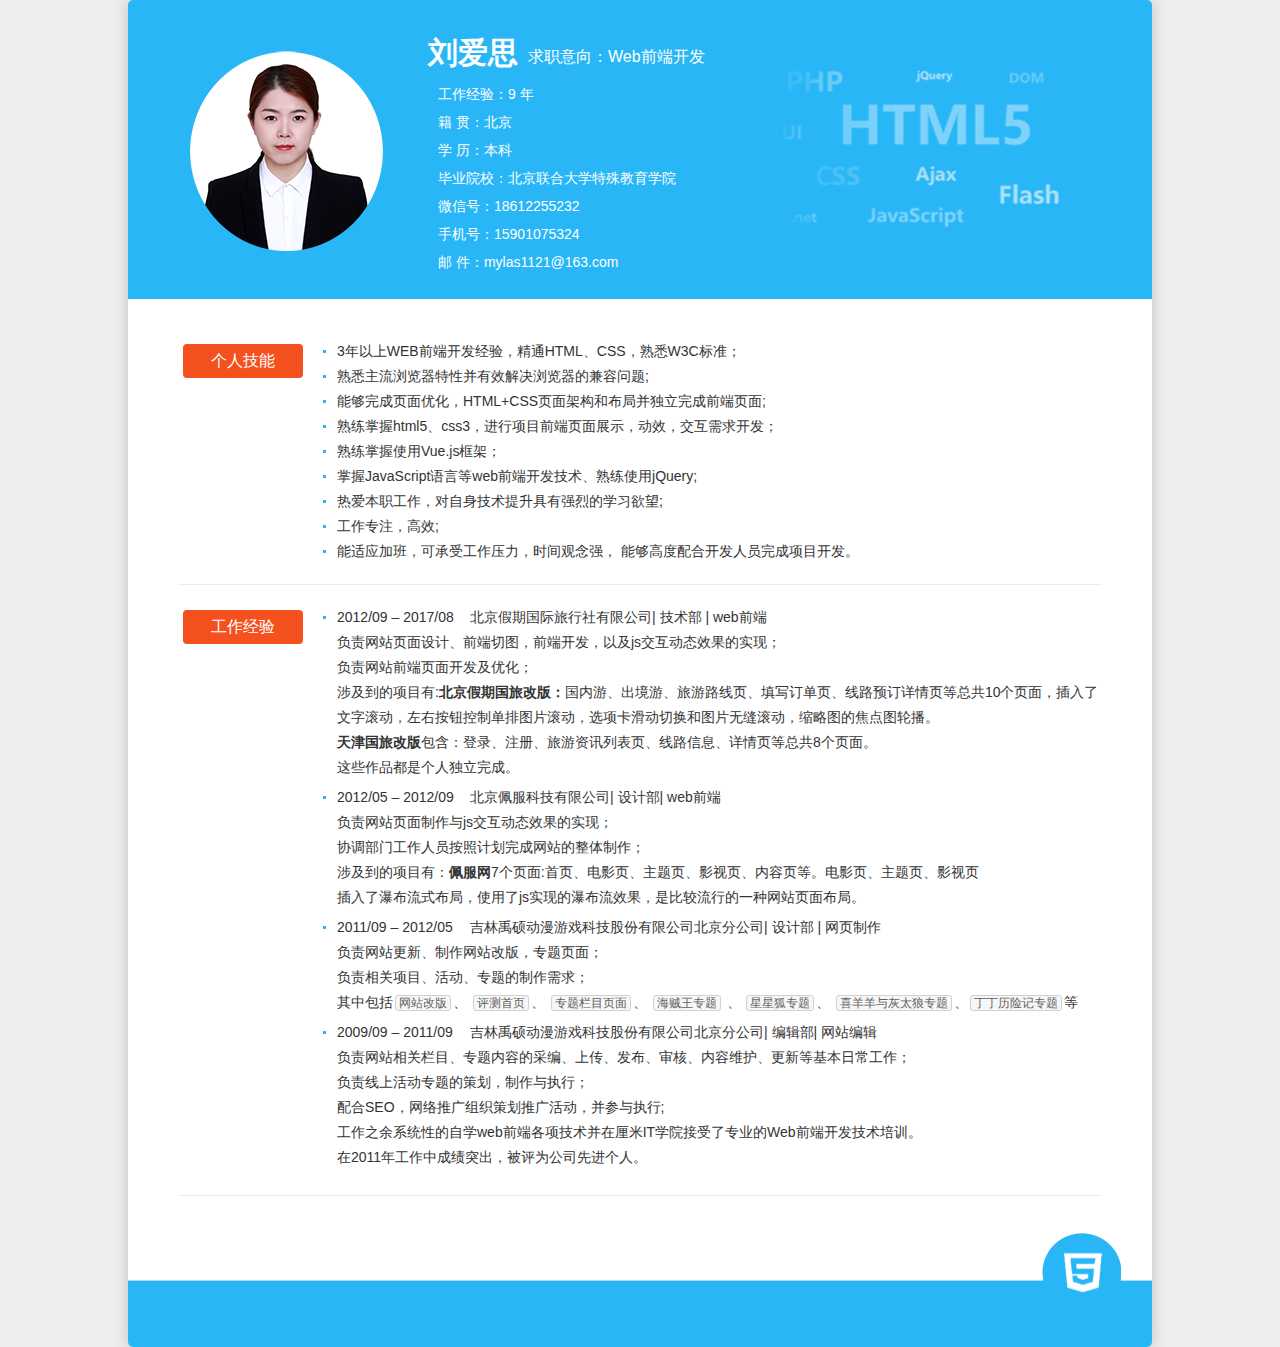
<file: index.html>
<!doctype html>
<html>
<head>
<meta charset="UTF-8">
<title>刘爱思的Web前端开发简历</title>
<meta name="Description" content="我是一个充满活力、对前端由衷热爱、善于发现问题的web前端。我目前正在寻找web前端开发岗位，希望借此机会为贵司献上我的一点绵薄之力，快招我到碗里来吧！">
<meta name="Keywords" content="刘爱思，web前端，三年web前端经验,简历">
<link href="style.css" rel="stylesheet" type="text/css">
</head>
<body>
<div class="wrap">
<header class="wrap_profile">
  <h1 class="m_logo"><img src="images/logo.png" alt="头像"></h1>
  <div class="info_name fl">
    <h1>刘爱思</h1>
    <p class="job fr">求职意向：Web前端开发</p>
  </div>
  <div class="info">
    <ul>
      <li>工作经验：9 年</li>
      <li>籍 贯：北京</li>
      <li>学 历：本科</li>
      <li>毕业院校：北京联合大学特殊教育学院</li>
      <li>微信号：18612255232</li>
      <li>手机号：15901075324</li>
      <li>邮   件：mylas1121@163.com</li>
    </ul>
  </div>
</header>
<div class="content">
  <div class="con_personal clear">
    <header>
      <button class="button fl"><span>个人技能</span></button>
    </header>
    <div class="personal fr">
      <p><i></i>3年以上WEB前端开发经验，精通HTML、CSS，熟悉W3C标准；</p>
      <p><i></i>熟悉主流浏览器特性并有效解决浏览器的兼容问题;</p>
      <p><i></i>能够完成页面优化，HTML+CSS页面架构和布局并独立完成前端页面;</p>
	  <p><i></i>熟练掌握html5、css3，进行项目前端页面展示，动效，交互需求开发；</p>
	  <p><i></i>熟练掌握使用Vue.js框架；</p>
	  <p><i></i>掌握JavaScript语言等web前端开发技术、熟练使用jQuery;</p>
      <p><i></i>热爱本职工作，对自身技术提升具有强烈的学习欲望;</p>
      <p><i></i>工作专注，高效;</p>
      <p><i></i>能适应加班，可承受工作压力，时间观念强， 能够高度配合开发人员完成项目开发。</p>
    </div>
  </div>
  <div class="con_practice clear">
    <header>
      <button class="button fl"><span>工作经验</span></button>
    </header>
    <div class="sidebar fr">
      <div class="section">
        <header class="item_list"> 
			<span class="item_time"><i></i>2012/09 – 2017/08</span>
          <p class="item_name">北京假期国际旅行社有限公司| 技术部 | web前端</p>
          <div class="item_text">
            <p>负责网站页面设计、前端切图，前端开发，以及js交互动态效果的实现；</p>
            <p>负责网站前端页面开发及优化；</p>
			  <p>涉及到的项目有:<b>北京假期国旅改版：</b>国内游、出境游、旅游路线页、填写订单页、线路预订详情页等总共10个页面，插入了
			  <p>文字滚动，左右按钮控制单排图片滚动，选项卡滑动切换和图片无缝滚动，缩略图的焦点图轮播。</p>
			  <p><b>天津国旅改版</b>包含：登录、注册、旅游资讯列表页、线路信息、详情页等总共8个页面。</p>
				  <p>这些作品都是个人独立完成。</p> 
          </div>
        </header>
      </div>
      <div class="section">
        <header class="item_list"> <span class="item_time"><i></i>2012/05 – 2012/09</span>
          <p class="item_name"> 北京佩服科技有限公司| 设计部| web前端</p>
          <div class="item_text">
            <p>负责网站页面制作与js交互动态效果的实现；</p>
            <p>协调部门工作人员按照计划完成网站的整体制作；</p>
			  <p>涉及到的项目有：<b>佩服网</b>7个页面:首页、电影页、主题页、影视页、内容页等。电影页、主题页、影视页</p>
			  <p>插入了瀑布流式布局，使用了js实现的瀑布流效果，是比较流行的一种网站页面布局。</p>
          </div>
        </header>
      </div>
      <div class="section">
        <header class="item_list"> <span class="item_time"><i></i>2011/09 – 2012/05</span>
          <p class="item_name">吉林禹硕动漫游戏科技股份有限公司北京分公司| 设计部 | 网页制作</p>
          <div class="item_text">
            <p>负责网站更新、制作网站改版，专题页面；</p>
            <p>负责相关项目、活动、专题的制作需求；</p>
            <p>其中包括<em><a href="http://www.comicyu.com/" target="_blank">网站改版</em></a>、
				<em><a href="http://www.comicyu.com/Html2010/pc/" target="_blank">评测首页</em></a>、
				<em><a href="http://www.comicyu.com/Html2010/Zt/" target="_blank">专题栏目页面</em></a>、
				<em><a href="http://zt.comicyu.com/Html/Topics/Hzw/" target="_blank">海贼王专题</em></a> 、
				<em><a href="http://zt.comicyu.com/Html/ImageProducts/Xxh/" target="_blank">星星狐专题</em></a>、
				<em><a href="http://zt.comicyu.com/Html/ImageProducts/Xyyyhtl/" target="_blank">喜羊羊与灰太狼专题</em></a>、<em><a href="http://zt.comicyu.com/Html/Topics/ddlxj/" target="_blank">丁丁历险记专题</em></a>等</p>
          </div>
        </header>
      </div>
      <div class="section">
        <header class="item_list"> <span class="item_time"><i></i>2009/09 – 2011/09</span>
          <p class="item_name">吉林禹硕动漫游戏科技股份有限公司北京分公司| 编辑部| 网站编辑</p>
          <div class="item_text">
            <p>负责网站相关栏目、专题内容的采编、上传、发布、审核、内容维护、更新等基本日常工作；</p>
            <p>负责线上活动专题的策划，制作与执行； </p>
            <p>配合SEO，网络推广组织策划推广活动，并参与执行;</p>
            <p>工作之余系统性的自学web前端各项技术并在厘米IT学院接受了专业的Web前端开发技术培训。</p>
            <p><strong>在2011年工作中成绩突出，被评为公司先进个人。</strong></p>
          </div>
        </header>
      </div>
    </div>
  </div>
	<!--
  <div class="con_raining clear">
    <header>
      <button class="button fl"><span>项目经历</span></button>
    </header>
    <div class="raining fr">
      <p><em>培训机构：</em>厘米IT学院</p>
      <p><em>培训课程：</em>WEB前端开发工程师培训课程 XHTML(DIV)+CSS方向</p>
      <p><em>项目描述：</em></p>
      <p class="mar20"> <i></i>编写符合W3C标准的XHTML+CSS页面，提高页面的加载速度，降低代码的冗余度；<br>
        <i></i>维护的简易度与灵活度，兼容性和扩展性的好与坏，网络成本的高低；<br>
        <i></i>CSS布局(重点)实战完成一张中型企业的网站首页等；<br>
        <i></i>Web标准,制作符合Web标准的网页,开发出高效有意义的网页；<br>
        <i></i>探讨Web标准的可用性,可维护性,可访问性及图片优化,标记优化,css优化,js优化等网站性能优化。</p>
      <p><em>培训机构：</em>厘米IT学院</p>
      <p><em>培训课程：</em>WEB前端开发工程师培训课程（JavaScript方向）</p>
      <p><em>项目描述：</em></p>
      <p class="mar20"> <i></i>文档对象篇---DOM模型、JavaScript事件的触发与应用、服务器交互篇---Ajax服务器异步;<br>
        <i></i>交互、jQuery标准数据格式：JSON、实战---网页常用特效分析等；<br>
        <i></i>编写出可读性强、执行效率高、跨浏览器兼容的高效代码, 并对JavaScript理解扎实； <br>
        <i></i>全面掌握JavaScript，实现面向对象的编程方法，实现滑动门、幻灯片、输入智能提示等常见特效，做出良好的用户体验，避免浏览器差异。</p>
    </div>
  </div>-->
</div>
<div class="footer_bg"><img src="images/footerbg.png"> </div>
</body>
</html>
</file>
<file: style.css>
@charset "UTF-8";
/* CSS Document */

body,h1,h2,h3,h4,h5,h6,p,dl,dd,ul,ol,input,textarea,th,td,select{margin: 0; padding: 0;}
em{font-style:normal;}
li{list-style: none;}
i{font-style: normal;}
h1,h2,h3,h4,h5,h6{font-weight: 700;}
sup{vertical-align:text-top;}
sub{vertical-align:text-bottom;}
a{ text-decoration: none; color: #616161;}
a:hover{text-decoration: underline;}
img{border:none; vertical-align: top;}
table{border-collapse: collapse;}
input,textarea{outline: none;}
textarea{resize: none; overflow: hidden;}
body,button,input,select,textarea{font:12px/1.5 Helvetica Neue,Helvetica,tahoma,Arial,\5FAE\8F6F\96C5\9ED1;background-color: #eee;}

.clear{zoom:1;}
.clear:after{content: ""; height: 0; display: block; clear: both; visibility: hidden;}
.clear{clear: both;}
.fl{float: left;}
.fr{float: right;}


.wrap{position: relative; width: 1024px; margin: 0 auto; border-radius: 5px;box-shadow: 0 0 15px silver;background-color: #fff;overflow: hidden;}
/*头部*/
.wrap_profile{width: 100%; background: url(images/wrap_top.png) no-repeat; height: 299px;overflow: hidden;position: relative;}
.wrap_profile .m_logo{position: absolute; top: 50px; left: 60px;}
.info_name{position:absolute; top: 30px; left:300px;}
.info_name h1{font-size: 30px; color: #fff; float: left; }
.info_name .job{float: right; margin-top: 15px; font-size: 16px; color: #fff;padding-left: 10px;}
.info{position: absolute; top: 80px; left: 310px; font-size: 14px; color: #fff; line-height: 28px; height: 28px;}
/*主体内容*/
.content{ padding: 20px 50px; overflow: hidden;}
.con_personal,.con_practice,.con_raining{padding-bottom: 20px; border-bottom: 1px solid #ededed; padding-top: 20px; }
.personal{width: 790px;}
.personal p{font-size: 14px;line-height: 25px;color: #333;text-align: justify; word-break: break-all;}
.personal i{background: url(images/doc.gif) no-repeat center; width: 3px; height: 3px; padding-left: 25px;}
.button {display: inline-block;border-radius: 4px;background-color: #f4511e;border: none;color: #FFFFFF;text-align: center;font-size: 16px;padding: 5px;transition: all 0.5s;cursor: pointer;margin: 5px; width: 120px;}
.button span {cursor: pointer;display: inline-block;position: relative;transition: 0.5s;}
.button span:after{content: '»';position: absolute;opacity: 0;top: 0;right: -20px;transition: 0.5s; font-size: 14px; font-family: arili;}
.button:hover span {padding-right: 25px;}
.button:hover span:after {opacity: 1;right: 0;}
.sidebar{width: 790px; overflow: hidden; color: #333;}
.sidebar .item_list i{background: url(images/doc.gif) no-repeat center; width: 3px; height: 3px; padding-left: 25px;}
.sidebar .item_list{position: relative; margin-bottom: 5px; line-height: 25px;overflow: hidden; font-size: 14px;}
.item_time{font-size: 14px; float: left; width: 20%;}
.item_text p{text-indent: 25px; text-align: justify;word-break: break-all;  overflow: hidden;}
.item_text em{font-size: 12px; line-height: 14px; border: 1px solid #d1d1d1;border-radius: 3px;margin: 2px;padding: 0 3px;background-color: #f7f7f7;}
.item_text em a{text-decoration: none;}
.item_text em a:hover{color: #f00;}
.item_text strong{font-weight:500;}
.item_text img,.item_text img{padding-left: 5px;margin-top: 10px; padding-bottom: 5px;}
.raining{width: 780px; overflow: hidden;}
.raining p{font-size: 14px;line-height: 25px;color: #333; padding-left: 10px;text-align: justify; word-break: break-all}
.raining p i{background: url(images/doc.gif) no-repeat center; width: 3px; height: 3px; padding-left: 25px;}
.raining em{ font-weight: 500;}
.raining .mar20{margin-left: 50px;}
.footer_bg{width: 1024px; overflow: hidden;}
</file>
